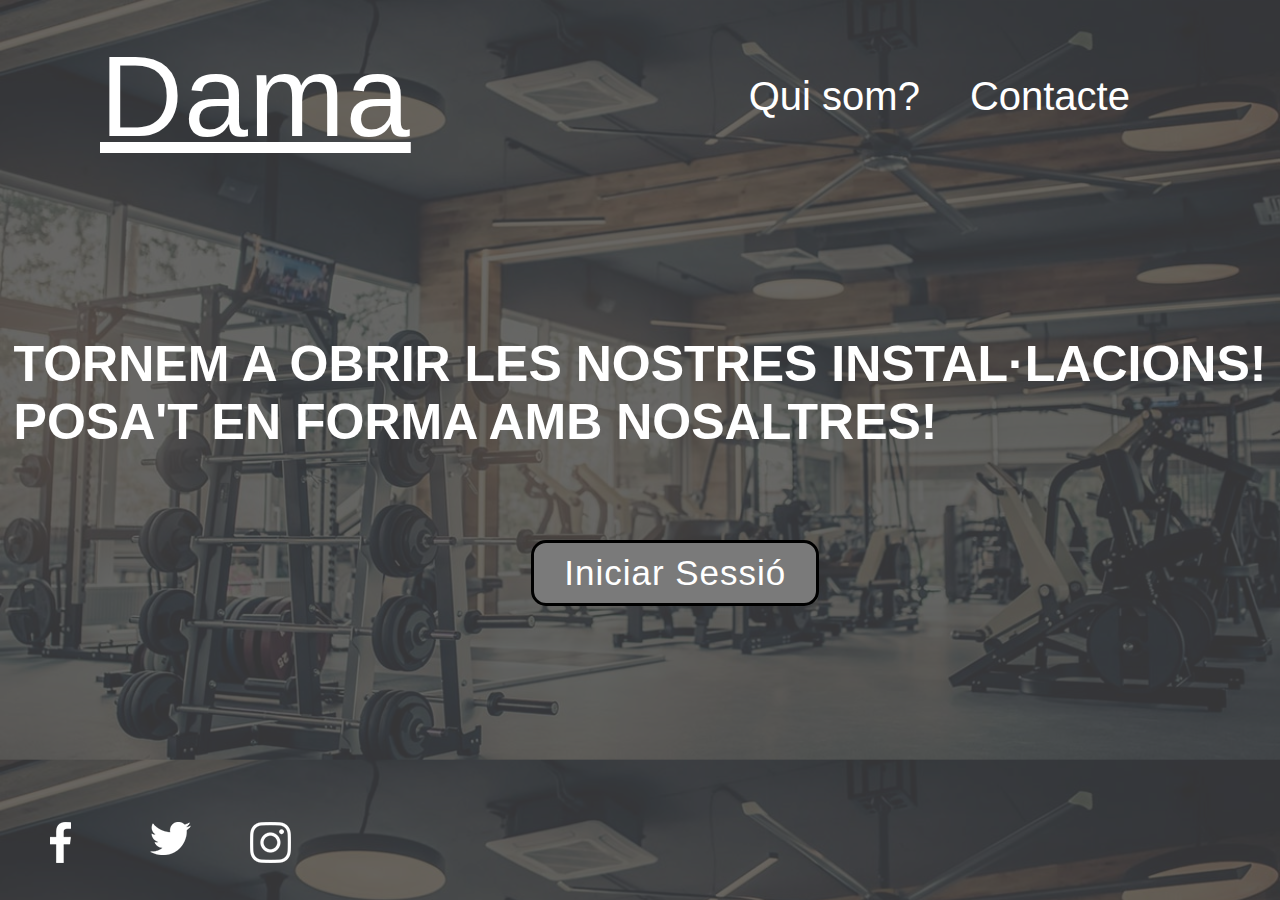
<file: Web Projecte2_2/index.html>
<!DOCTYPE html>
<html lang="en">
<head>
    <meta charset="UTF-8">
    <meta http-equiv="X-UA-Compatible" content="IE=edge">
    <meta name="viewport" content="width=device-width, initial-scale=1.0">
    <title>Dama</title>
    <link rel="stylesheet" href="index.css">
    <style>
        @import url('https://fonts.googleapis.com/css2?family=Cabin:ital@1&family=Lobster&family=Patrick+Hand&display=swap%27');
    </style>
</head>
<body>
    <section>
        <header>
            <a href="#" class="logo">Dama</a>
            <!-- S'executa l'script d'abaix per a que quan se faci clic al menu s'obri i es pugui tancar-->
            <div class="Menu" onclick="Menu();"></div>
            <!-- Menu de navegacio de l'usuari -->
            <ul class="navegador">
                <li><a href="nosaltres.html">Qui som?</a></li>
                <li><a href="contacte.html">Contacte</a></li>
            </ul> 
        </header>
        <!-- Titol del gimnas i descripció -->
        <div class="content">
            <div class="contentBx">
                <p>TORNEM A OBRIR LES NOSTRES INSTAL·LACIONS!
                <br> POSA'T EN FORMA AMB NOSALTRES!
                </p>
                <a href="php/IniciSessio.php">Iniciar Sessió</a>
            </div>
        </div>
        <ul class="sci">
            <li><a href="https://es-es.facebook.com/"><img src="IMG/facebook.png"></a></li>
            <li><a href="https://twitter.com/?lang=es"><img src="IMG/twitter.png"></a></li>
            <li><a href="https://www.instagram.com/?hl=es"><img src="IMG/instagram.png"></a></li>
        </ul>
    </section>
    <!-- Script per quan se estigui en mobil, se pugui obri i tancar el menu desplegable -->
    <script type="text/javascript">
        function Menu(){
            const Menu = document.querySelector('.Menu');
            const navegador = document.querySelector('.navegador');
            Menu.classList.toggle('active');
            navegador.classList.toggle('active');
        }
    </script>
</body>
</html>
</file>
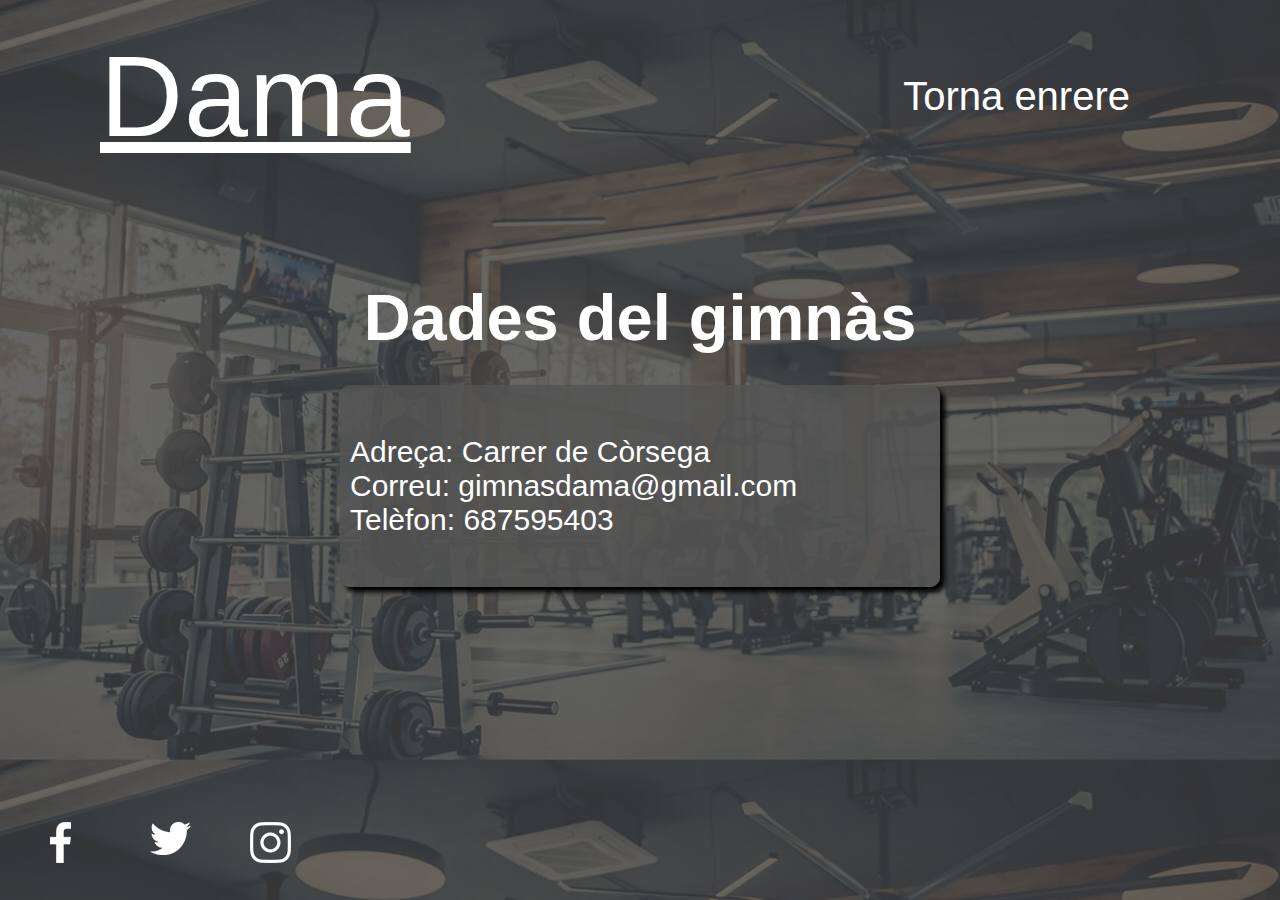
<file: Web Projecte2_2/contacte.html>
<!DOCTYPE html>
<html lang="en">
<head>
    <meta charset="UTF-8">
    <meta http-equiv="X-UA-Compatible" content="IE=edge">
    <meta name="viewport" content="width=device-width, initial-scale=1.0">
    <link rel="stylesheet" href="contacte.css">
    <style>
        @import url('https://fonts.googleapis.com/css2?family=Cabin:ital@1&family=Lobster&family=Patrick+Hand&display=swap%27');
    </style>
    <title>DAMA</title>
</head>
<body>
    <header>
        <a href="#" class="logo">Dama</a>
        <!-- S'executa l'script d'abaix per a que quan se faci clic al menu s'obri i es pugui tancar-->
        <div class="Menu" onclick="Menu();"></div>
        <!-- Menu de navegacio de l'usuari -->
        <ul class="navegador">
            <li><a href="index.html">Torna enrere</a></li>
        </ul> 
    </header>
    <main>
        <div class="dades">
            <h1>Dades del gimnàs</h1>
            <form>
                <p>Adreça: Carrer de Còrsega</p>
                <p>Correu: gimnasdama@gmail.com</p>
                <p>Telèfon: 687595403</p>
            </form>
        </div>



    </main>
    <footer>
        <ul class="sci">
            <li><a href="https://es-es.facebook.com/"><img src="IMG/facebook.png"></a></li>
            <li><a href="https://twitter.com/?lang=es"><img src="IMG/twitter.png"></a></li>
            <li><a href="https://www.instagram.com/?hl=es"><img src="IMG/instagram.png"></a></li>
        </ul>
    </footer>

     <!-- Script per quan se estigui en mobil, se pugui obri i tancar el menu desplegable -->
     <script type="text/javascript">
        function Menu(){
            const Menu = document.querySelector('.Menu');
            const navegador = document.querySelector('.navegador');
            Menu.classList.toggle('active');
            navegador.classList.toggle('active');
        }
    </script>
    
</body>
</html>
</file>
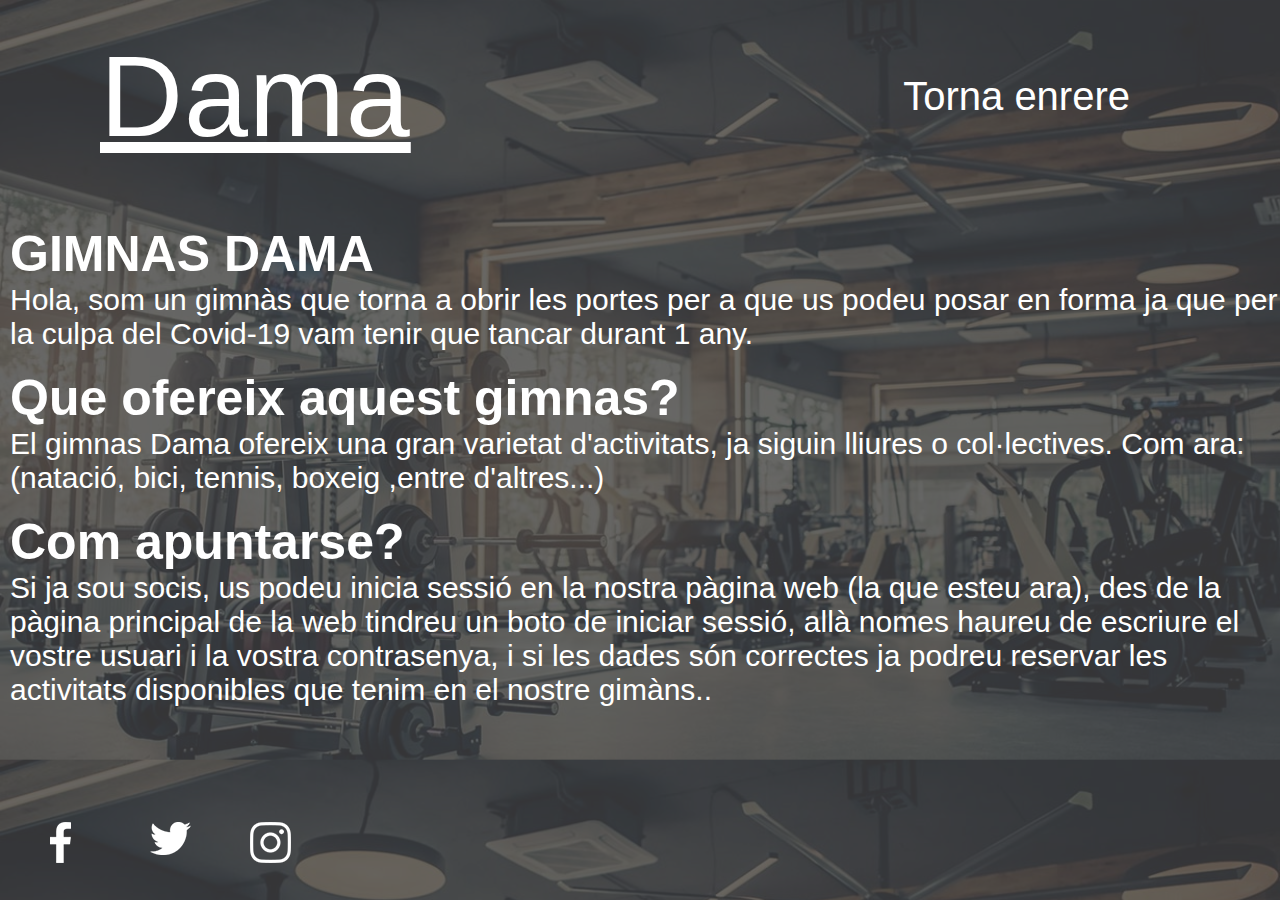
<file: Web Projecte2_2/nosaltres.html>
<!DOCTYPE html>
<html lang="en">
<head>
    <meta charset="UTF-8">
    <meta http-equiv="X-UA-Compatible" content="IE=edge">
    <meta name="viewport" content="width=device-width, initial-scale=1.0">
    <link rel="stylesheet" href="nosaltres.css">
    <style>
        @import url('https://fonts.googleapis.com/css2?family=Cabin:ital@1&family=Lobster&family=Patrick+Hand&display=swap%27');
    </style>
    <title>DAMA</title>
</head>
<body>
    <header>
        <a href="#" class="logo">Dama</a>
        <!-- S'executa l'script d'abaix per a que quan se faci clic al menu s'obri i es pugui tancar-->
        <div class="Menu" onclick="Menu();"></div>
        <!-- Menu de navegacio de l'usuari -->
        <ul class="navegador">
            <li><a href="index.html">Torna enrere</a></li>
        </ul> 
    </header>
    <main>
        <div class="content">
            <div class="DAMA">
                <h1>GIMNAS DAMA</h1>
                <p>Hola, som un gimnàs que torna a obrir les portes per a que us podeu posar en forma ja que per la culpa del Covid-19 vam tenir que tancar durant 1 any.</p>
            </div>
            <br>
            <div class="ofereix">
                <h1>Que ofereix aquest gimnas?</h1>
                <p>El gimnas Dama ofereix una gran varietat d'activitats, ja siguin lliures o col·lectives. Com ara:(natació, bici, tennis, boxeig ,entre d'altres...)
                </p>
            </div>
            <br>
            <div class="iniciar">
                <h1>Com apuntarse?</h1>
                <p>Si ja sou socis, us podeu inicia sessió en la nostra pàgina web (la que esteu ara), des de la pàgina principal de la web tindreu un boto de iniciar sessió, 
                    allà nomes haureu de escriure el vostre usuari i la vostra contrasenya, i si les dades són correctes ja podreu reservar les activitats disponibles que tenim en el nostre gimàns..</p>
            </div>
    </div>


    </main>
    <footer>
        <ul class="sci">
            <li><a href="https://es-es.facebook.com/"><img src="IMG/facebook.png"></a></li>
            <li><a href="https://twitter.com/?lang=es"><img src="IMG/twitter.png"></a></li>
            <li><a href="https://www.instagram.com/?hl=es"><img src="IMG/instagram.png"></a></li>
        </ul>
    </footer>

     <!-- Script per quan se estigui en mobil, se pugui obri i tancar el menu desplegable -->
     <script type="text/javascript">
        function Menu(){
            const Menu = document.querySelector('.Menu');
            const navegador = document.querySelector('.navegador');
            Menu.classList.toggle('active');
            navegador.classList.toggle('active');
        }
    </script>
</body>
</html>
</file>
<file: Web Projecte2_2/index.css>
* {
    margin: 0;
    padding: 0;
    box-sizing: border-box;
}



body {
    width: 100%;
    background: linear-gradient(0deg, rgba(66, 66, 66, 0.8), rgba(66, 66, 66, 0.8)), url("IMG/gym.png");
    background-size: cover;
}


body::before{
    content: '';
    position: absolute;
    top: 0px;
    right: 0px;
    bottom: 0px;
    left: 0px;
    background-color: rgba(66, 66, 66, 0.8);


}

header{
    position: absolute;
    top: 0;
    left: 0;
    width: 100%;
    padding: 30px 100px;
    display: flex;
    justify-content: space-between;
    align-items: center;
}

header .logo{
    font-size: 115px;
    position: relative;
    color: #fff;
    text-decoration: none;
    text-decoration: underline white;
    letter-spacing: 1px;
    font-family: Arial, Helvetica, sans-serif;

}

header .navegador{
    font-size: 30px;
    position: relative;
    display: flex;
}

header .navegador li{
    list-style: none;
}

header .navegador li a{
    display: inline-block;
    font-size: 40px;
    color: #fff;
    margin-right: 50px;
    text-decoration: none;
    font-family: Arial, Helvetica, sans-serif;

}

header .navegador li a:hover{
    color: #03a9f4;
}

.content .contentBx{
    display: flex;
    justify-content: center;
    
}


.content .contentBx p{
    font-size: 50px;
    color: rgb(255, 255, 255);
    font-weight: bold;
    margin: 20px 0;
    position: absolute;
    top: 35%;
    font-family: Arial, Helvetica, sans-serif;
   }

.content .contentBx a{
    padding: 10px 30px;
    background: #7a7a7a;
    color: #fff;
    text-decoration: none;
    font-size: 35px;
    letter-spacing: 1px;
    position: absolute;
    top: 60%;
    left: 41.5%;
    border-radius: 15px;
    border: 3px solid black;
    font-family: Arial, Helvetica, sans-serif;
}

.sci{
    position: absolute;
    bottom: 30px;
    display: flex;
}

.sci li{
    list-style: none;
    display: flex;
    justify-content: flex-start;
}

.sci li a{
    width: 50px;
    font-size: 30px;
    margin-left: 50px;
    /* Per invertir el color de negre(color original) a blanc */
    filter: invert(1);
    /* transform: scale(0.5); */
}

/* Estils per a mobils */

@media (max-width: 768px) {

    body{
       background-size: 200%;
    }
    header{
        padding: 15px 40px;
    }

    section{
        padding: 40px;
        background-size: cover;
        background-position: center;
    }

    header .Menu{
        position: fixed;
        height: 100%;
        display: flex;
        justify-content: space-between;
        /* left: 450px; */
        right: 0;
    }

    .Menu{
        width: 30px;
        height: 30px;
        margin-right: 30px;
        background: url("IMG/menu.png");
        background-position: center;
        background-size: 30px;
        background-repeat: no-repeat;
        cursor: pointer;
        z-index: 2;
    }

    .Menu.active{
        background: url("IMG/tancar.png");
        background-position: center;
        background-size: 25px;
        background-repeat: no-repeat;

    }



    header .navegador{
        position: fixed;
        top: 0;
        left: 0;
        right: 0;
        background: #000;
        z-index: 1;
        display: none;
        justify-content: center;
        align-items: center;
        flex-direction: column;
        padding: 100px 0;
    }

    header .navegador.active{
        display: flex;
    }

    header .navegador li a{
        font-size: 24px;
        margin: 10px 0;
    }


    .content .contentBx{
        display: flex;
        justify-content: center;
        
    }

    .content .contentBx h2{
        font-size: 2.5em;       
    }

    .content .contentBx p{
        font-size: 30px;
       }

    .content .contentBx a{
        font-size: 20px;
       
      }

    
    
}
</file>
<file: Web Projecte2_2/contacte.css>
* {
    margin: 0;
    padding: 0;
    box-sizing: border-box;
}



body {
    width: 100%;
    background: linear-gradient(0deg, rgba(66, 66, 66, 0.8), rgba(66, 66, 66, 0.8)), url("IMG/gym.png");
    background-size: cover;
}


header{
    position: absolute;
    top: 0;
    left: 0;
    width: 100%;
    padding: 30px 100px;
    display: flex;
    justify-content: space-between;
    align-items: center;
}

header .logo{
    font-size: 115px;
    position: relative;
    color: #fff;
    text-decoration: none;
    text-decoration: underline white;
    letter-spacing: 1px;
    font-family: Arial, Helvetica, sans-serif;

}

header .navegador{
    font-size: 30px;
    position: relative;
    display: flex;
}

header .navegador li{
    list-style: none;
}

header .navegador li a{
    display: inline-block;
    font-size: 40px;
    color: #fff;
    margin-right: 50px;
    text-decoration: none;
    font-family: Arial, Helvetica, sans-serif;

}

header .navegador li a:hover{
    color: #03a9f4;
}

h1{
    color: white;
    font-size: 65px;
    font-family: Arial, Helvetica, sans-serif;

}

.dades{
    margin-top: 280px;
    position: relative;
    display: flex;
    justify-content: center;
    flex-direction: column;
    align-items: center;
}

form{
    text-align: center;
    background-color: rgba(83, 83, 83, 0.829);
    border-radius:10px;
    font-size:30px;
    padding-top: 50px;
    padding-bottom: 50px;
    margin-top: 30px;
    width:600px;
    box-shadow: 5px 5px 5px;
}

p{
    display: flex;
    justify-content: flex-start;
    margin-left: 10px;
    font-family: Arial, Helvetica, sans-serif;
    color: white;
}

.sci{
    position: absolute;
    bottom: 30px;
    display: flex;
}

.sci li{
    list-style: none;
    display: flex;
    justify-content: flex-start;
}

.sci li a{
    width: 50px;
    font-size: 30px;
    margin-left: 50px;
    /* Per invertir el color de negre(color original) a blanc */
    filter: invert(1);
    /* transform: scale(0.5); */
}
</file>
<file: Web Projecte2_2/nosaltres.css>
* {
    margin: 0;
    padding: 0;
    box-sizing: border-box;
}



body {
    width: 100%;
    background: linear-gradient(0deg, rgba(66, 66, 66, 0.8), rgba(66, 66, 66, 0.8)), url("IMG/gym.png");
    background-size: cover;
}


body::before{
    content: '';
    position: absolute;
    top: 0px;
    right: 0px;
    bottom: 0px;
    left: 0px;
    background-color: rgba(66, 66, 66, 0.8);


}

header{
    position: absolute;
    top: 0;
    left: 0;
    width: 100%;
    padding: 30px 100px;
    display: flex;
    justify-content: space-between;
    align-items: center;
}

header .logo{
    font-size: 115px;
    position: relative;
    color: #fff;
    text-decoration: none;
    text-decoration: underline white;
    letter-spacing: 1px;
    font-family: Arial, Helvetica, sans-serif;

}

header .navegador{
    font-size: 30px;
    position: relative;
    display: flex;
}

header .navegador li{
    list-style: none;
}

header .navegador li a{
    display: inline-block;
    font-size: 40px;
    color: #fff;
    margin-right: 50px;
    text-decoration: none;
    font-family: Arial, Helvetica, sans-serif;

}

header .navegador li a:hover{
    color: #03a9f4;
}


.content{
    color: rgb(255, 255, 255);
    position: absolute;
    top: 25%;
    font-family: Arial, Helvetica, sans-serif;
    margin-left: 10px;
   }


   h1{
       font-size: 50px;
   }

   p{
    font-size: 30px;

   }


.sci{
    position: absolute;
    bottom: 30px;
    display: flex;
}

.sci li{
    list-style: none;
    display: flex;
    justify-content: flex-start;
}

.sci li a{
    width: 50px;
    font-size: 30px;
    margin-left: 50px;
    /* Per invertir el color de negre(color original) a blanc */
    filter: invert(1);
    /* transform: scale(0.5); */
}
</file>
